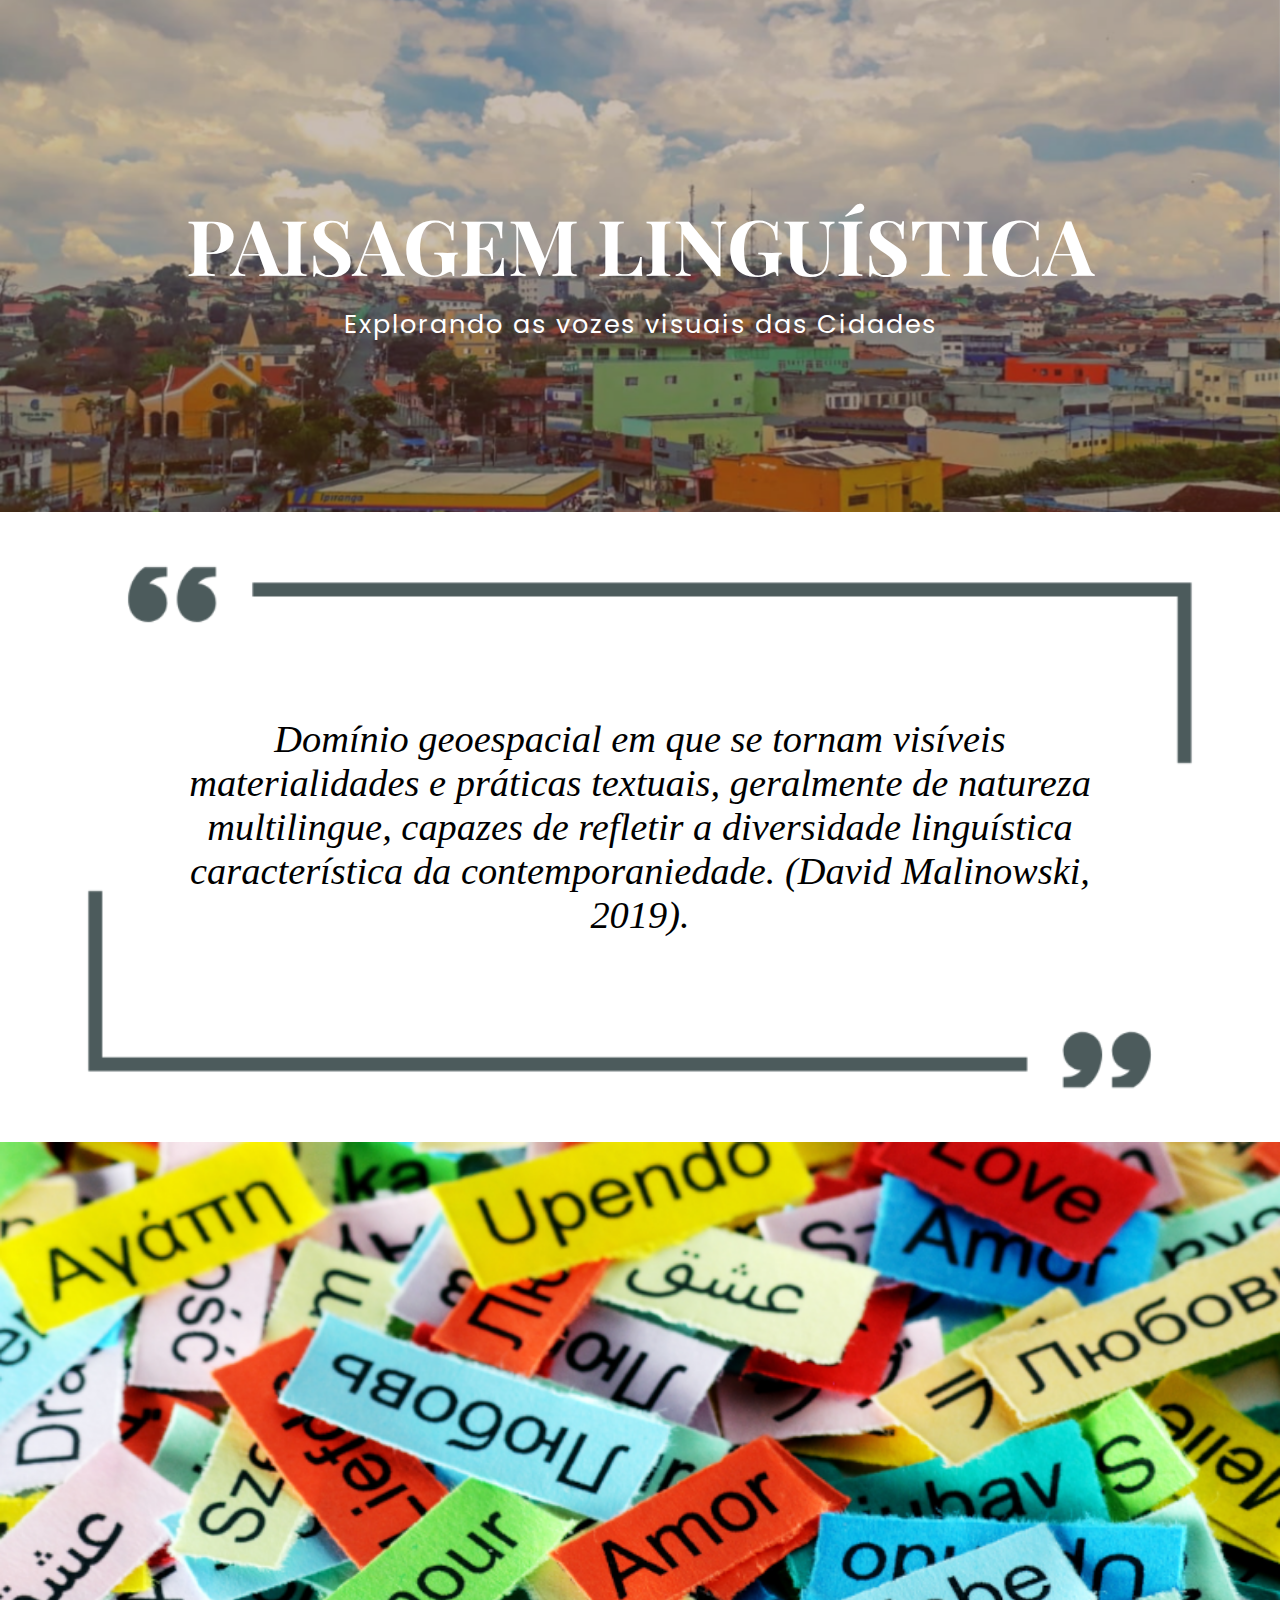
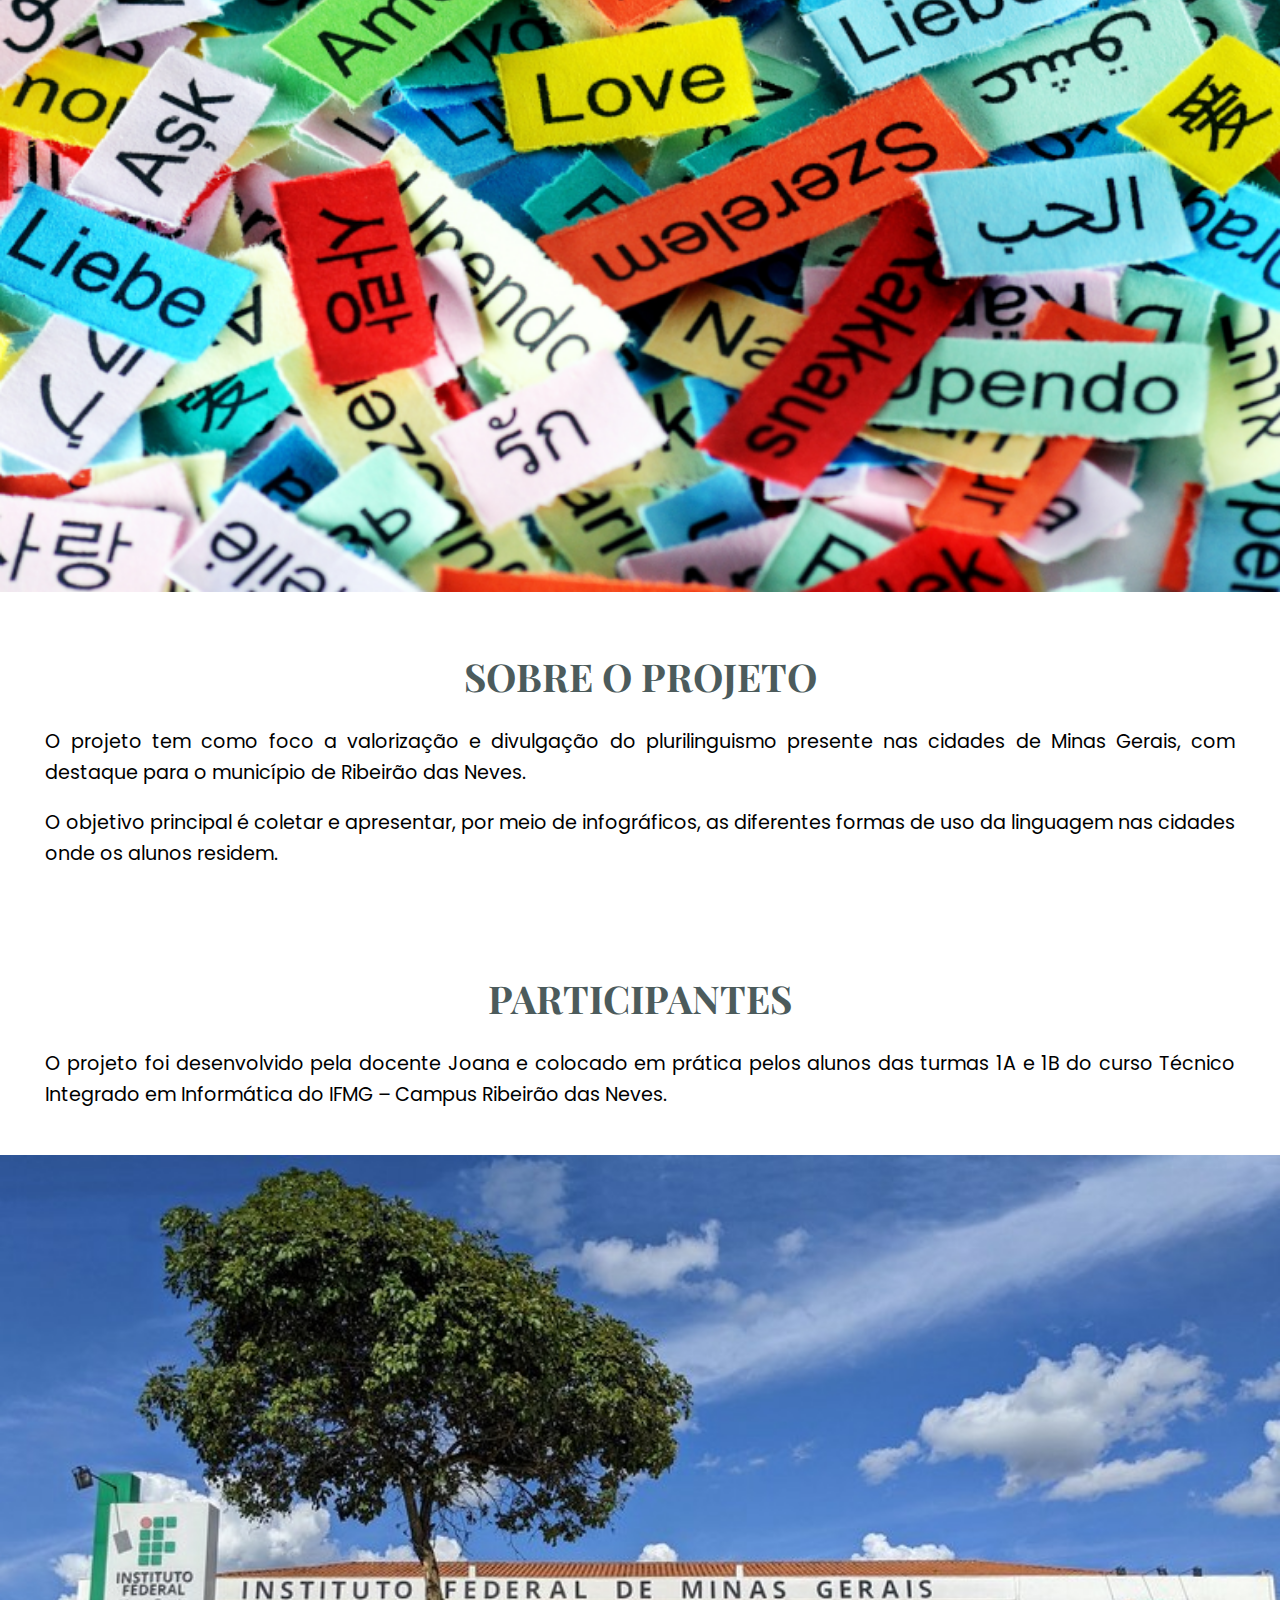
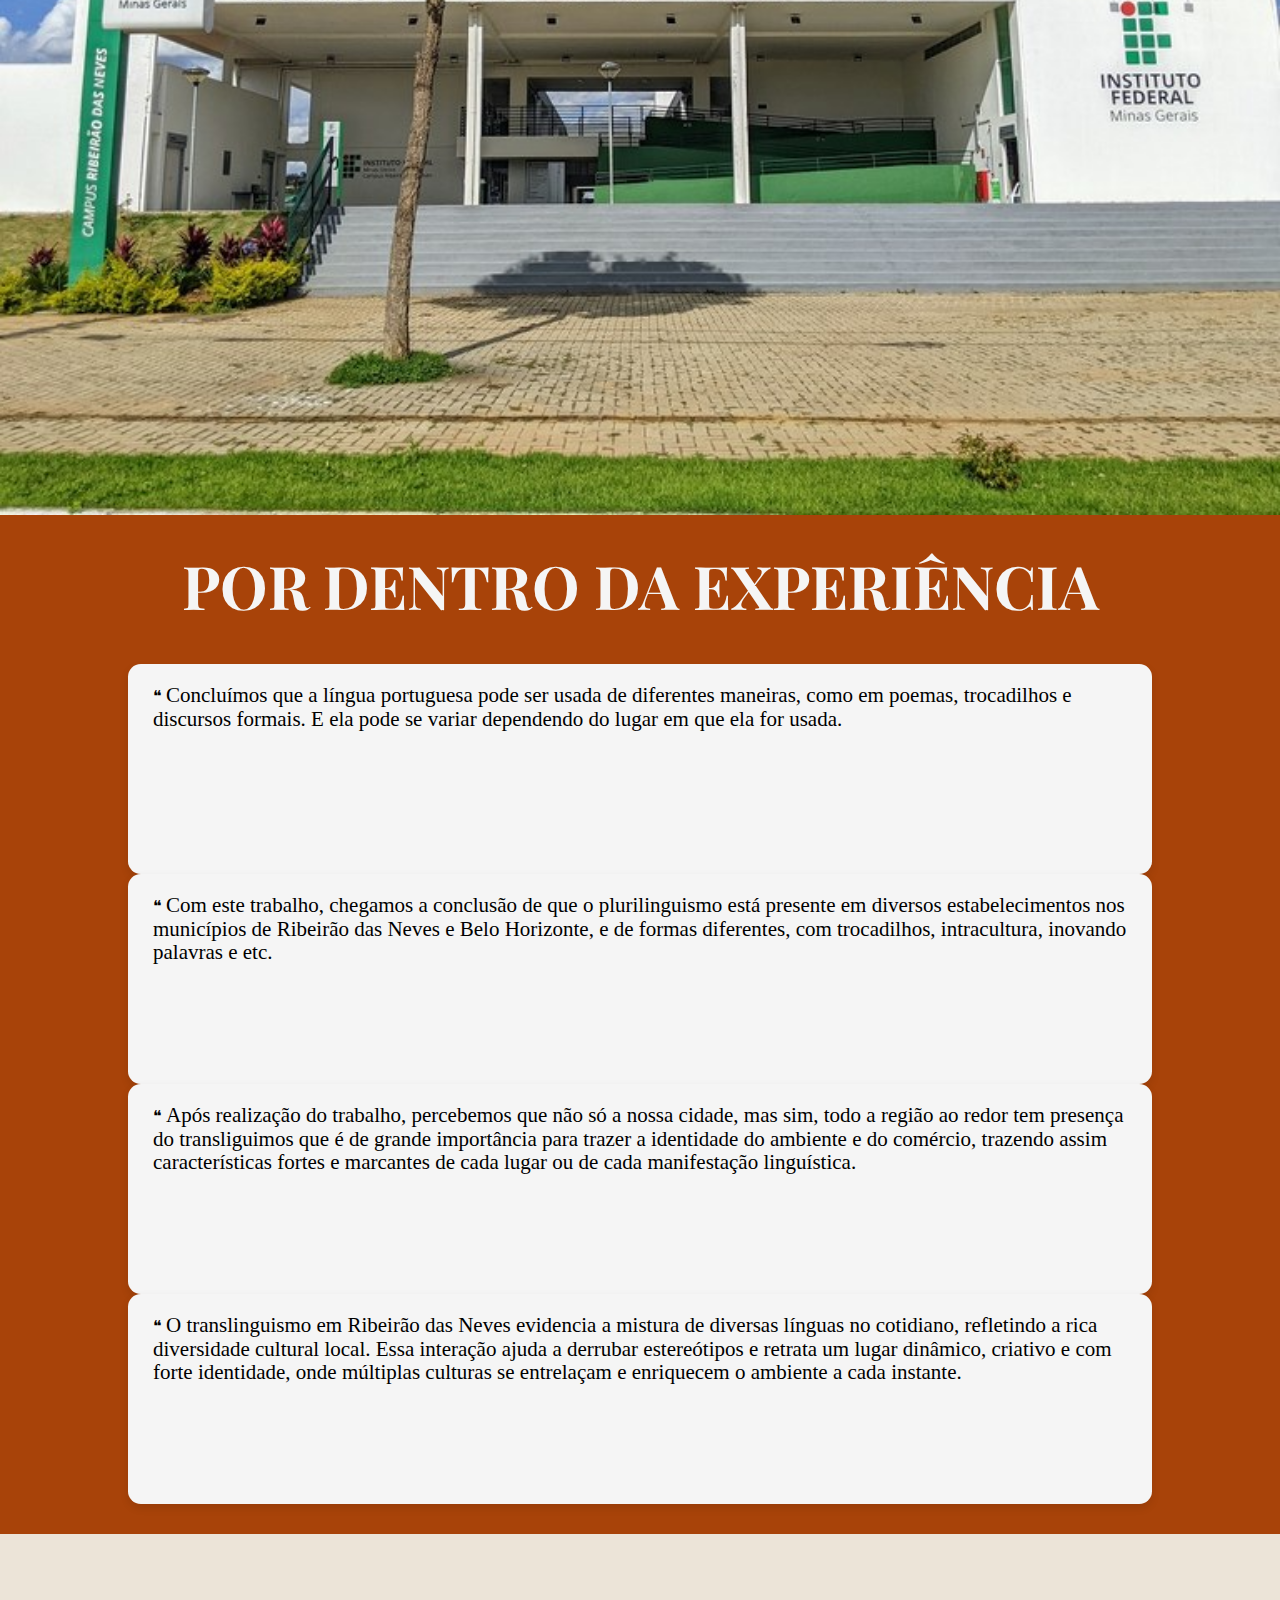
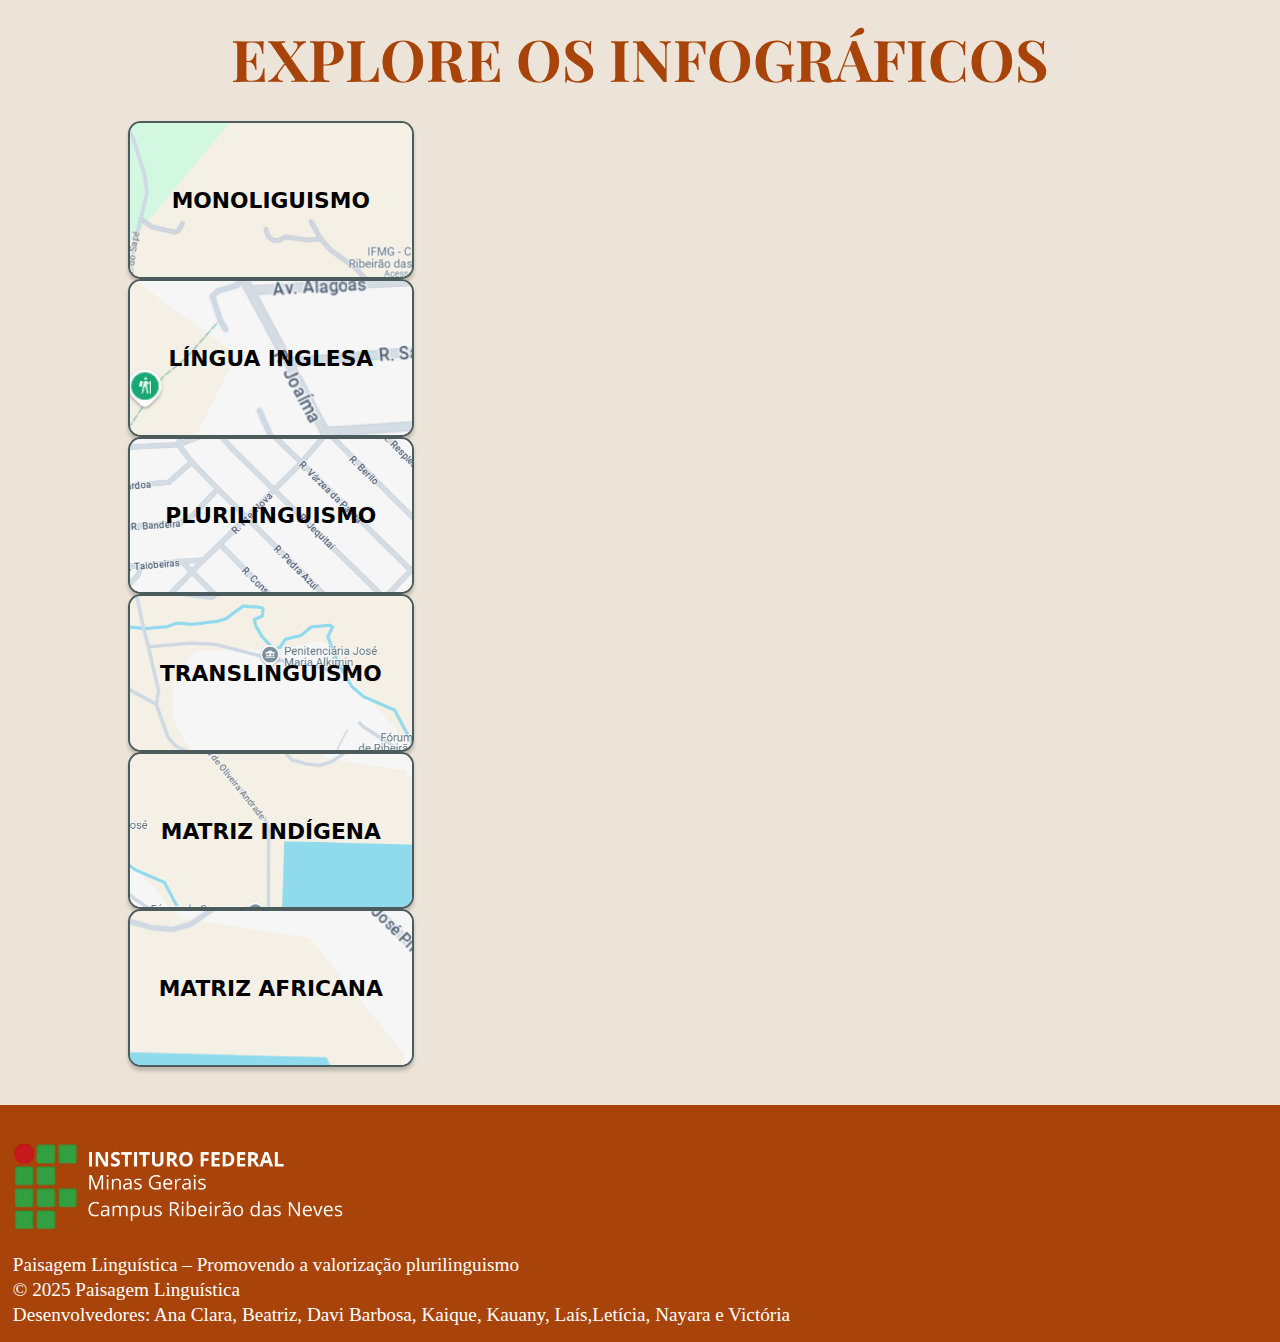
<file: index.html>
<!DOCTYPE html>
<html lang="pt-br">

<head>
    <meta charset="UTF-8">
    <meta name="viewport" content="width=device-width, initial-scale=1.0">
    <title>PLs</title>
    <link rel="shortcut icon" href="img/favPl64.png" type="image/x-icon">
    <link rel="stylesheet" href="https://cdnjs.cloudflare.com/ajax/libs/bootstrap/5.3.8/css/bootstrap.min.css"
        integrity="sha512-2bBQCjcnw658Lho4nlXJcc6WkV/UxpE/sAokbXPxQNGqmNdQrWqtw26Ns9kFF/yG792pKR1Sx8/Y1Lf1XN4GKA=="
        crossorigin="anonymous" referrerpolicy="no-referrer" />
    <link rel="stylesheet" href="estilo.css">
</head>

<body>
    <div class="container-fluid m-0 p-0">
        <!--Título Principal-->
        <div id="fundo_titulo_principal" class="col-12">
            <h1 id="titulo_pagina_principal">PAISAGEM LINGUÍSTICA</h1>
            <p id="subtitulo_pagina_principal">Explorando as vozes visuais das Cidades</p>
        </div>

        <!--Citação Principal-->
        <div id="citacao" class="col-12">
            <p id="texto_citacao">
                Domínio geoespacial em que se tornam visíveis materialidades e práticas textuais, geralmente de natureza
                multilingue, capazes de refletir a diversidade linguística característica da contemporaniedade. (David
                Malinowski, 2019).
            </p>
        </div>


        <!--Início do bloco informacional(sobre o projeto e participantes)-->
        <div class="row align-items-center g-0">
            <div class="col-md-6 img-container">
                <img class="img2pa img-fluid" src="img/pl.png" alt="Placas">

                <!-- Texto sobre a imagem (visível só em telas pequenas) -->
                <div class="overlay-texto">
                    <h2 class="titulo2pa">SOBRE O PROJETO</h2>
                    <p class="texto2pa">
                        O projeto tem como foco a valorização e divulgação do plurilinguismo presente nas
                        cidades de Minas Gerais, com destaque para o município de Ribeirão das Neves.
                    </p>
                    <p class="texto2pa">
                        O objetivo principal é coletar e apresentar, por meio de infográficos, as diferentes
                        formas de uso da linguagem nas cidades onde os alunos residem.
                    </p>
                </div>
            </div>

            <div class="col-md-6 texto-col">
                <div class="texto">
                    <h2 class="titulo2pa">SOBRE O PROJETO</h2>
                    <p class="texto2pa">
                        O projeto tem como foco a valorização e divulgação do plurilinguismo presente nas
                        cidades de Minas Gerais, com destaque para o município de Ribeirão das Neves.
                    </p>
                    <p class="texto2pa">
                        O objetivo principal é coletar e apresentar, por meio de infográficos, as diferentes
                        formas de uso da linguagem nas cidades onde os alunos residem.
                    </p>
                </div>
            </div>


        </div>
    </div>

    <div class="row align-items-center g-0">
        <div class="col-md-6 texto-col">
            <div class="texto">
                <h2 class="titulo2pa">PARTICIPANTES</h2>
                <p class="texto2pa">O projeto foi desenvolvido pela docente Joana e colocado em prática pelos alunos
                    das
                    turmas 1A e 1B do curso Técnico Integrado em Informática do IFMG – Campus Ribeirão das Neves.
                </p>
            </div>
        </div>

        <div class="col-md-6 col-12 img-container">
            <div class="overlay-texto">
                <div class="texto">
                    <h2 class="titulo2pa">PARTICIPANTES</h2>
                    <p class="texto2pa">O projeto foi desenvolvido pela docente Joana e colocado em prática pelos
                        alunos
                        das
                        turmas 1A e 1B do curso Técnico Integrado em Informática do IFMG – Campus Ribeirão das
                        Neves.
                    </p>
                </div>
            </div>
            <img class="img2pa img-fluid" src="img/fachada.2parte.jpeg">
        </div>



    </div>

    <!--Relatos-->
    <div class="fundorelatos align-items-center ">
        <div class="Info2pa">
            <h2 class="titulorelatos">POR DENTRO DA EXPERIÊNCIA</h2>
        </div>
        <div class="row row2 text-center  gx-4 gy-3 linha d-flex justify-content-center align-items-center">
            <div class="col-12 col-md-6">
                <div class="comentarios">Concluímos que a língua portuguesa pode ser usada de diferentes maneiras,
                    como
                    em
                    poemas, trocadilhos e discursos formais. E ela pode se variar dependendo do lugar em que ela for
                    usada.
                </div>
            </div>
            <div class="col-12 col-md-6">
                <div class="comentarios">Com este trabalho, chegamos a conclusão de que o plurilinguismo está
                    presente
                    em
                    diversos estabelecimentos nos municípios de Ribeirão das Neves e Belo Horizonte, e de formas
                    diferentes,
                    com trocadilhos, intracultura, inovando palavras e etc.
                </div>
            </div>

            <div class="col-12 col-md-6">
                <div class="comentarios">Após realização do trabalho, percebemos que não só a nossa cidade, mas sim,
                    todo a
                    região ao redor tem presença do transliguimos que é de grande importância para trazer a
                    identidade
                    do
                    ambiente e do comércio, trazendo assim características fortes e marcantes de cada lugar ou de
                    cada
                    manifestação linguística.
                </div>
            </div>
            <div class="col-12 col-md-6">
                <div class="comentarios">O translinguismo em Ribeirão das Neves evidencia a mistura de diversas
                    línguas
                    no
                    cotidiano, refletindo a rica diversidade cultural local. Essa interação ajuda a derrubar
                    estereótipos e
                    retrata um lugar dinâmico, criativo e com forte identidade, onde múltiplas culturas se
                    entrelaçam e
                    enriquecem o ambiente a cada instante.
                </div>
            </div>
        </div>
    </div>

    <!--Acesso aos Inforgráficos-->
    <div class="fundoexplore">
        <h2 class="tituloexplore">EXPLORE OS INFOGRÁFICOS</h2>
        <div class="row row3 text-center  m-0 p-0 gy-2 gx-0 linha d-flex justify-content-center">
            <div class="col-md-4 col-6">
                <div class="caixa">
                    <a href="monolinguismo.html"><img src="img/botao1.png" class="img-fluid">
                        <p class="assunto">Monoliguismo</p>
                    </a>
                </div>
            </div>
            <div class="col-md-4 col-6">
                <div class="caixa">
                    <a href="linguainglesa.html"><img src="img/botao2.png" class="img-fluid">
                        <p class="assunto">Língua Inglesa</p>
                    </a>

                </div>
            </div>
            <div class="col-md-4 col-6">
                <div class="caixa">
                    <a href="plurilinguismo.html"><img src="img/botao3.png" class="img-fluid">
                        <p class="assunto">Plurilinguismo</p>
                    </a>
                </div>
            </div>
            <div class="col-md-4 col-6 ">
                <div class="caixa">
                    <a href="translinguismo.html"><img src="img/botao4.png" class="img-fluid">
                        <p class="assunto">Translinguismo</p>
                    </a>
                </div>
            </div>
            <div class="col-md-4 col-6 ">
                <div class="caixa">
                    <a href="matrizindigena.html"><img src="img/botao5.png" class="img-fluid">
                        <p class="assunto">Matriz Indígena</p>
                    </a>
                </div>
            </div>
            <div class="col-md-4 col-6  ">
                <div class="caixa">
                    <a href="matrizafricana.html"><img src="img/botao6.png" class="img-fluid">
                        <p class="assunto">Matriz Africana</p>
                    </a>
                </div>
            </div>
        </div>
    </div>

    <!--Rodapé-->
    <div class="fundorodape">
        <img class="logoifmg  img-fluid" src="img/logoif.png" alt="Logo do IFMG" width="300">
        <div class="inf-gerais">
            <p class="titulo-rodape">Paisagem Linguística – Promovendo a valorização plurilinguismo</p>
            <p class="texto-rodape">© 2025 Paisagem Linguística</p>
            <p class="texto-rodape">Desenvolvedores: Ana Clara, Beatriz, Davi Barbosa, Kaique, Kauany,
                Laís,Letícia,
                Nayara e Victória</p>
        </div>
    </div>
    </div>

</body>

</html>
</file>
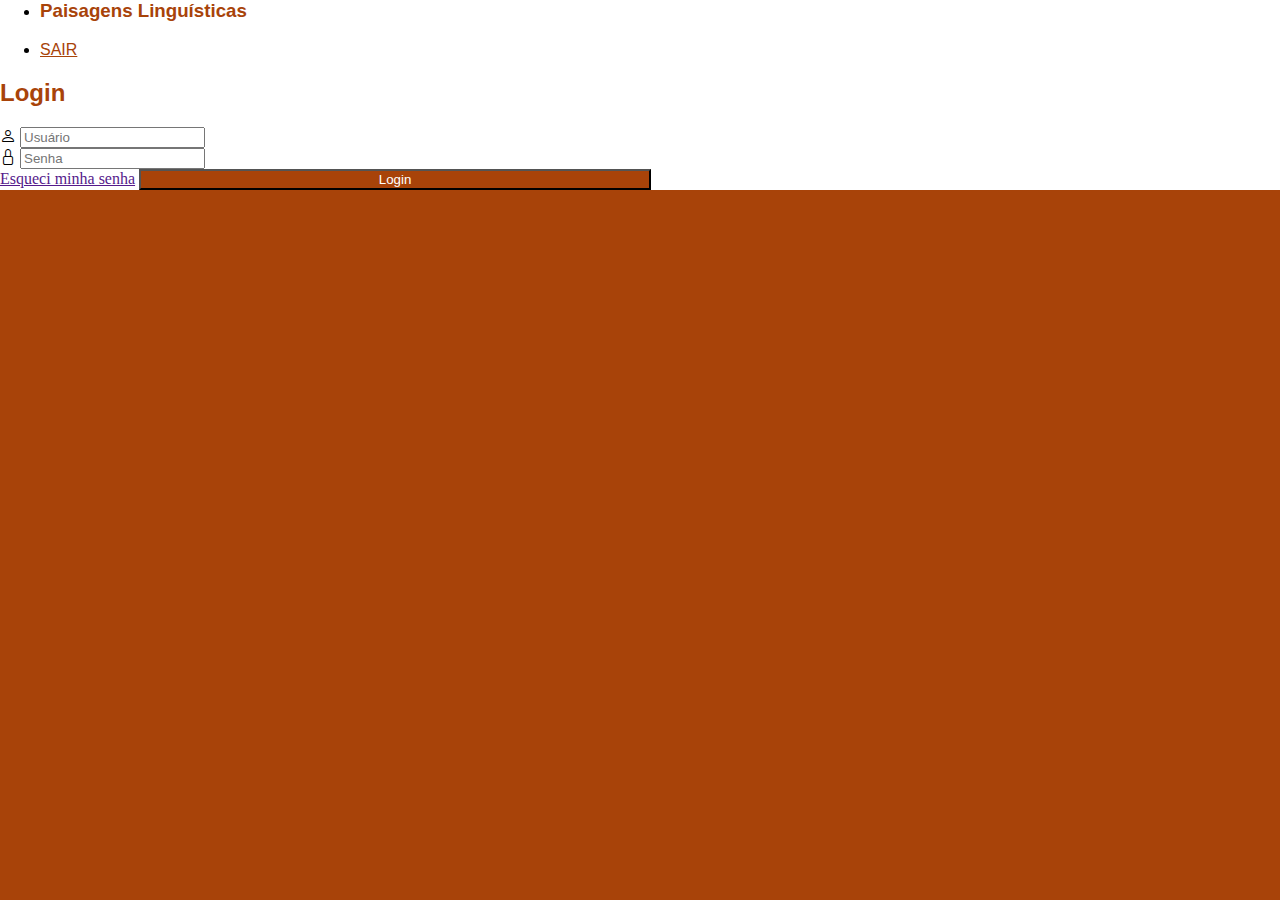
<file: login.html>
<html>

<head>
    <title>Login</title>
    <link rel="stylesheet" href="https://cdnjs.cloudflare.com/ajax/libs/twitter-bootstrap/5.3.8/css/bootstrap.min.css"
        integrity="sha512-2bBQCjcnw658Lho4nlXJcc6WkV/UxpE/sAokbXPxQNGqmNdQrWqtw26Ns9kFF/yG792pKR1Sx8/Y1Lf1XN4GKA=="
        crossorigin="anonymous" referrerpolicy="no-referrer" />
    <link rel="stylesheet" href="estilo.css">
    <link rel="stylesheet" href="https://cdn.jsdelivr.net/npm/bootstrap-icons@1.11.3/font/bootstrap-icons.css">
</head>

<body class="fundo-login">
    <div class="container-fluid h-100 m-0 p-0 d-flex justify-content-center align-items-center">
        <div class="row d-flex justify-content-center align-items-center bloco-branco-login shadow rounded-4">
            <div class="col-12 col-12-md">
                <nav class="navbar navbar-expand-lg mb-5">
                    <div class="container-fluid">
                        <ul class="navbar-nav">
                            <li class="nav-item">
                                <h3 class="textos-login mx-4">Paisagens Linguísticas</h3>
                            </li>
                            <li class="nav-item">
                                <a class="nav-link textos-login" href="index.html">SAIR</a>
                            </li>
                        </ul>
                    </div>
                </nav>
            </div>

            <h2 class="textos-login mb-2"><b>Login</b></h2>

            <div class="row d-flex justify-content-center">
                <div class="col">
                    <div class="input-group mb-3">
                        <i class="bi bi-person d-flex align-items-center mx-3"></i>
                        <input type="text" class="form-control" placeholder="Usuário">
                    </div>

                    <div class="input-group mb-3">
                        <i class="bi bi-lock d-flex align-items-center mx-3"></i>
                        <input type="password" class="form-control" placeholder="Senha">
                    </div>
                    <a class="nav-link mx-5 mb-5" href="">Esqueci minha senha</a>
                    <button class="btn mb-3 rounded-3" id="botao-login" type="button">Login</button>
                </div>
            </div>

        </div>
    </div>
</body>

</html>
</file>
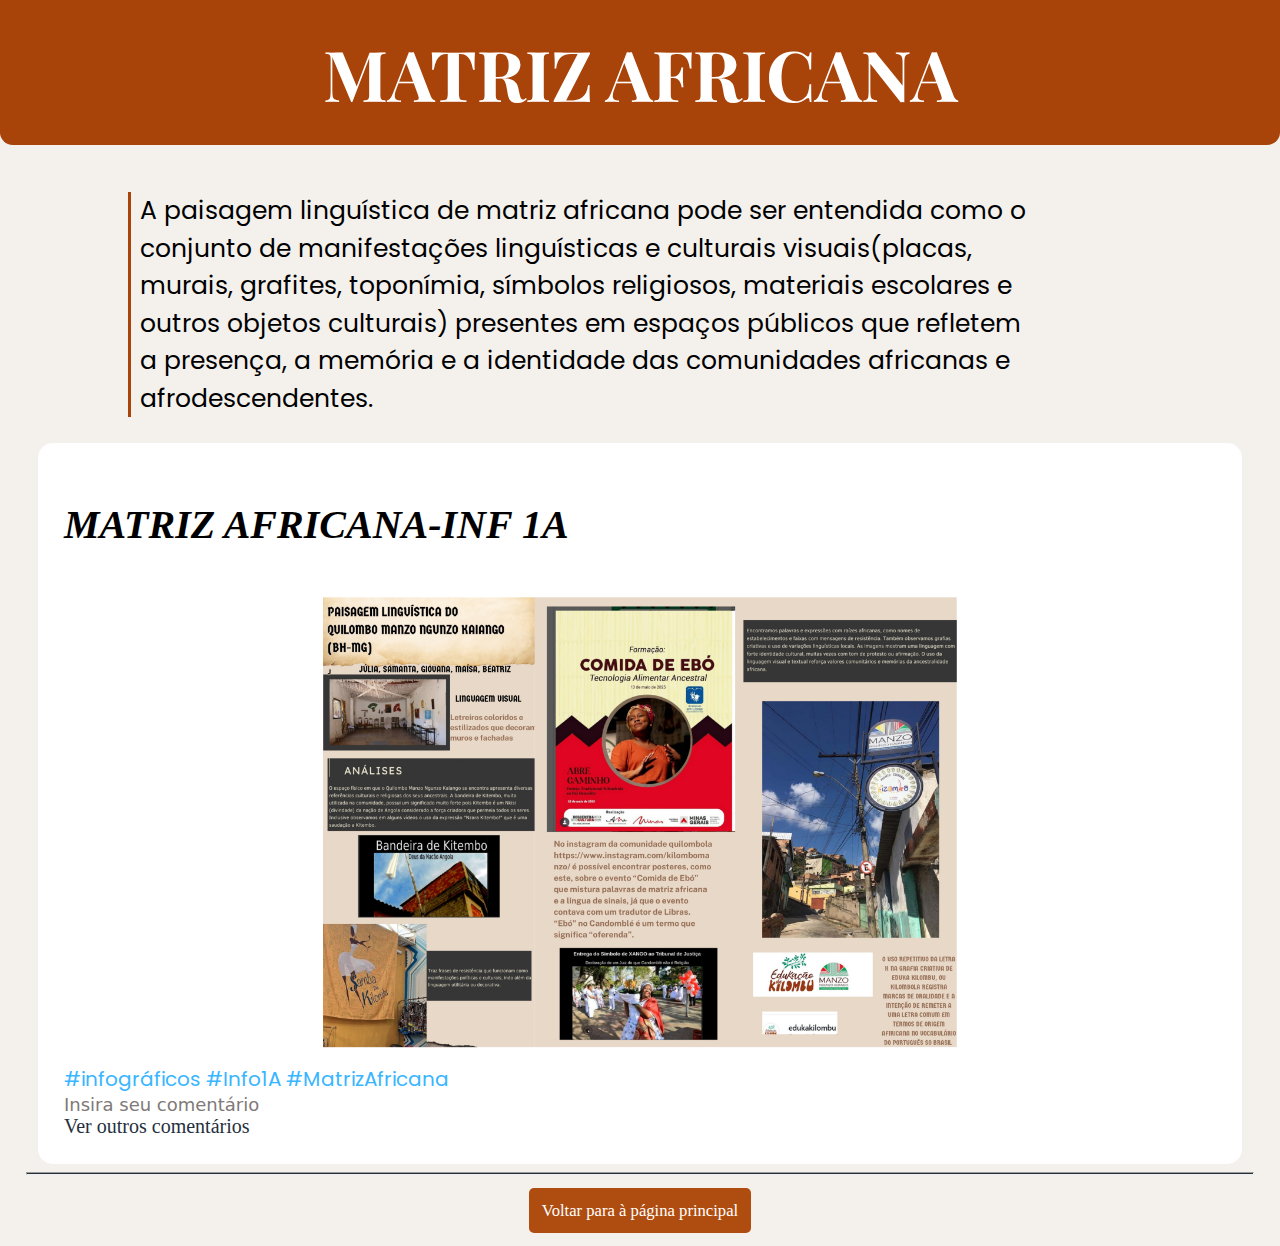
<file: matrizafricana.html>
<html>

<head>
    <meta charset="UTF-8">
    <meta name="viewport" content="width=device-width, initial-scale=1.0">
    <title>Matriz Africana</title>
    <link rel="shortcut icon" href="img/favPl64.png" type="image/x-icon">
    <link rel="stylesheet" href="https://cdnjs.cloudflare.com/ajax/libs/bootstrap/5.3.8/css/bootstrap.min.css"
        integrity="sha512-2bBQCjcnw658Lho4nlXJcc6WkV/UxpE/sAokbXPxQNGqmNdQrWqtw26Ns9kFF/yG792pKR1Sx8/Y1Lf1XN4GKA=="
        crossorigin="anonymous" referrerpolicy="no-referrer" />
    <link rel="stylesheet" href="estiloinfografico.css">
</head>

<body>
    <h1 class="tema">MATRIZ AFRICANA</h1>
    <div class="descricao">
        <p>A paisagem linguística de matriz africana pode ser entendida como o conjunto de manifestações linguísticas e
            culturais visuais(placas, murais, grafites, toponímia, símbolos religiosos, materiais escolares e outros
            objetos culturais) presentes em espaços públicos que refletem a presença, a memória e a identidade das
            comunidades africanas e afrodescendentes.</p>
    </div>

    <div class="container">
        <h2 class="titulo"><i>MATRIZ AFRICANA-INF 1A</i></h2>
        <a href="#img1" class="img-zoom"><img src="img/matrizafricana.png" class="img-fluid"></a>
        <p class="hastag">#infográficos #Info1A #MatrizAfricana</p>
        <a href="login.html" class="botao-insiracomentario">Insira seu comentário</a>
        <details>
            <summary class="botao-vercomentario">Ver outros comentários</summary>
            <div class="fundocomentarios">
                <div class="titulocoment">
                    <a href="" class="botaoprincipal">SAIR</a>
                    <h2 class="tituloexplore">Comentários</h2>
                    <hr>
                </div>
                <div class="comments">
                    <div class="comment-card">
                        <div class="comment-user">Usuário 1</div>
                        <div class="comment-text">Comentário do usuário 1 aqui.</div>
                    </div>

                    <div class="comment-card">
                        <div class="comment-user">Usuário 2</div>
                        <div class="comment-text">Comentário do usuário 2 aqui.</div>
                    </div>

                    <div class="comment-card">
                        <div class="comment-user">Usuário 3</div>
                        <div class="comment-text">Comentário do usuário 3 aqui.</div>
                    </div>
                </div>
                <div class="add-comment">
                    <div class="input-group">
                        <input type="text" class="form-control" placeholder=" Adicione um comentário">
                        <button class="btn" type="button">
                            <i class="bi bi-send"></i>
                        </button>
                    </div>
                </div>
            </div>
        </details>
    </div>
    <hr>
    <a href="index.html" class="botaoprincipal">Voltar para à página principal</a>

    <!-- Lightbox anchor -->
    <a href="#" class="lightbox" id="img1">
        <img src="img/matrizafricana.png" alt="Matriz Africana">
    </a>

    <script>
        document.addEventListener('keydown', function (e) {
            if (e.key === 'Escape' || e.key === 'Esc') {
                if (location.hash) location.hash = '';
            }
        });
    </script>
</body>

</html>
</file>
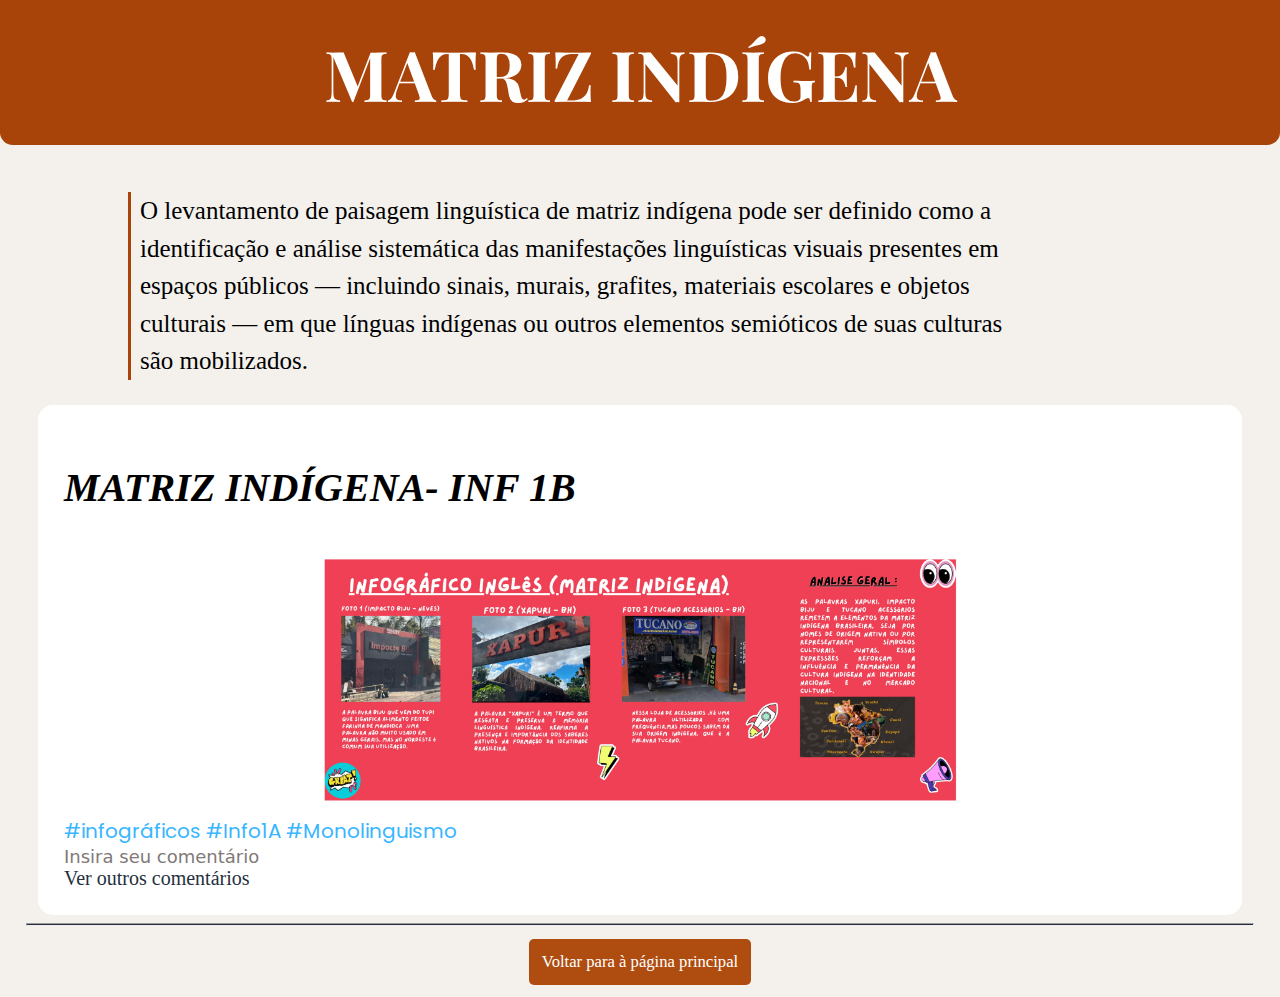
<file: matrizindigena.html>
<html>

<head>
    <meta charset="UTF-8">
    <meta name="viewport" content="width=device-width, initial-scale=1.0">
    <title>Matriz Indígena</title>
    <link rel="shortcut icon" href="img/favPl64.png" type="image/x-icon">
    <link rel="stylesheet" href="https://cdnjs.cloudflare.com/ajax/libs/bootstrap/5.3.8/css/bootstrap.min.css"
        integrity="sha512-2bBQCjcnw658Lho4nlXJcc6WkV/UxpE/sAokbXPxQNGqmNdQrWqtw26Ns9kFF/yG792pKR1Sx8/Y1Lf1XN4GKA=="
        crossorigin="anonymous" referrerpolicy="no-referrer" />
    <link rel="stylesheet" href="estiloinfografico.css">
</head>

<body>
    <h1 class="tema">Matriz Indígena</h1>
    <div class="descricao">
        <p></p>O levantamento de paisagem linguística de matriz indígena pode ser definido como a identificação e
        análise sistemática das manifestações linguísticas visuais presentes em espaços públicos — incluindo sinais,
        murais, grafites, materiais escolares e objetos culturais — em que línguas indígenas ou outros elementos
        semióticos de suas culturas são mobilizados.
        </p>
    </div>

    <div class="container">
        <h2 class="titulo"><i>Matriz indígena- INF 1B</i></h2>
        <a href="#img1" class="img-zoom"><img src="img/matrizindigena.png" class="img-fluid"></a>
        <p class="hastag">#infográficos #Info1A #Monolinguismo</p>
        <a href="login.html" class="botao-insiracomentario">Insira seu comentário</a>
        <details>
            <summary class="botao-vercomentario">Ver outros comentários</summary>
            <div class="fundocomentarios">
                <div class="titulocoment">
                    <a href="" class="botaoprincipal">SAIR</a>
                    <h2 class="tituloexplore">Comentários</h2>
                    <hr>
                </div>
                <div class="comments">
                    <div class="comment-card">
                        <div class="comment-user">Usuário 1</div>
                        <div class="comment-text">Comentário do usuário 1 aqui.</div>
                    </div>

                    <div class="comment-card">
                        <div class="comment-user">Usuário 2</div>
                        <div class="comment-text">Comentário do usuário 2 aqui.</div>
                    </div>

                    <div class="comment-card">
                        <div class="comment-user">Usuário 3</div>
                        <div class="comment-text">Comentário do usuário 3 aqui.</div>
                    </div>
                </div>
                <div class="add-comment">
                    <div class="input-group">
                        <input type="text" class="form-control" placeholder=" Adicione um comentário">
                        <button class="btn" type="button">
                            <i class="bi bi-send"></i>
                        </button>
                    </div>
                </div>
            </div>
        </details>
    </div>
    <hr>
    <a href="index.html" class="botaoprincipal">Voltar para à página principal</a>

    <!-- Lightbox anchor -->
    <a href="#" class="lightbox" id="img1">
        <img src="img/matrizindigena.png" alt="Matriz Indígena">
    </a>

    <script>
        document.addEventListener('keydown', function (e) {
            if (e.key === 'Escape' || e.key === 'Esc') {
                if (location.hash) location.hash = '';
            }
        });
    </script>
</body>

</html>
</file>
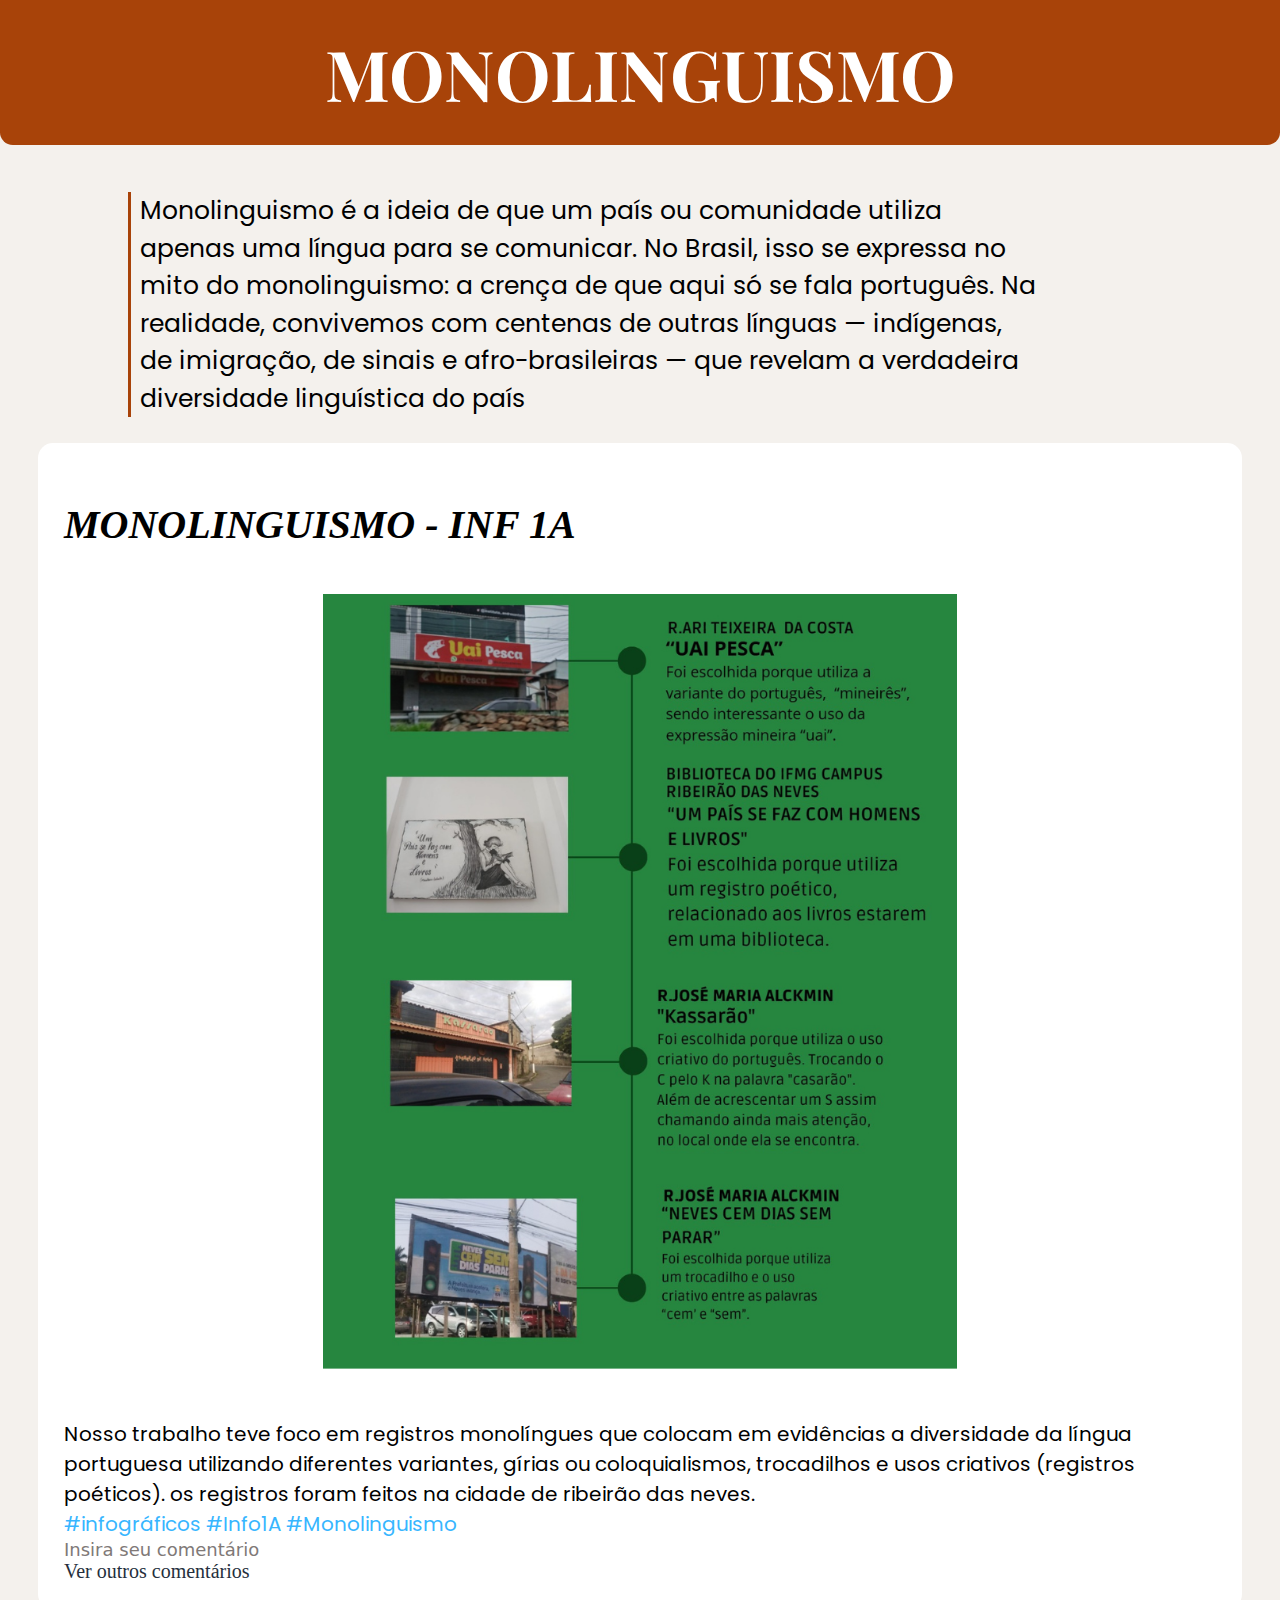
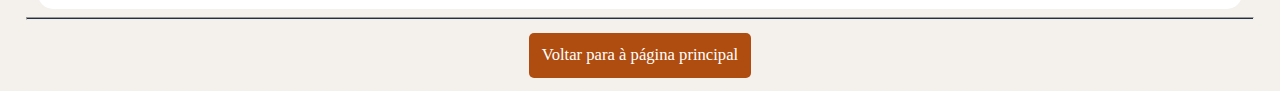
<file: monolinguismo.html>
<html>

<head>
    <meta charset="UTF-8">
    <meta name="viewport" content="width=device-width, initial-scale=1.0">
    <title>Monolinguismo</title>
    <link rel="shortcut icon" href="img/favPl64.png" type="image/x-icon">
    <link rel="stylesheet" href="https://cdnjs.cloudflare.com/ajax/libs/bootstrap/5.3.8/css/bootstrap.min.css"
        integrity="sha512-2bBQCjcnw658Lho4nlXJcc6WkV/UxpE/sAokbXPxQNGqmNdQrWqtw26Ns9kFF/yG792pKR1Sx8/Y1Lf1XN4GKA=="
        crossorigin="anonymous" referrerpolicy="no-referrer" />
    <link rel="stylesheet" href="estiloinfografico.css">
</head>

<body>
    <h1 class="tema">MONOLINGUISMO</h1>
    <div class="descricao">
        <p>Monolinguismo é a ideia de que um país ou comunidade utiliza apenas uma língua para se comunicar. No Brasil,
            isso se expressa no mito do monolinguismo: a crença de que aqui só se fala português. Na realidade,
            convivemos com centenas de outras línguas — indígenas, de imigração, de sinais e afro-brasileiras — que
            revelam a verdadeira diversidade linguística do país</p>
    </div>
    <div class="container">
        <h2 class="titulo"><i>MONOLINGUISMO - INF 1A</i></h2>
        <a href="#img1" class="img-zoom"><img src="img/monolinguismo_INF1A.pdf (800 x 1000 px).png"
                class="img-fluid"></a>
        <p>Nosso trabalho teve foco em registros monolíngues que colocam em evidências a diversidade da língua
            portuguesa utilizando diferentes variantes, gírias ou coloquialismos, trocadilhos e usos criativos
            (registros poéticos). os registros foram feitos na cidade de ribeirão das neves.</p>
        <p class="hastag">#infográficos #Info1A #Monolinguismo</p>
        <a href="login.html" class="botao-insiracomentario">Insira seu comentário</a>
        <details>
            <summary class="botao-vercomentario">Ver outros comentários</summary>
            <div class="fundocomentarios">
                <div class="titulocoment">
                    <a href="">SAIR</a>
                    <h2>Comentários</h2>
                    <hr>
                </div>
                <div class="comments">
                    <div class="comment-card">
                        <div class="comment-user">Usuário 1</div>
                        <div class="comment-text">Comentário do usuário 1 aqui.</div>
                    </div>

                    <div class="comment-card">
                        <div class="comment-user">Usuário 2</div>
                        <div class="comment-text">Comentário do usuário 2 aqui.</div>
                    </div>

                    <div class="comment-card">
                        <div class="comment-user">Usuário 3</div>
                        <div class="comment-text">Comentário do usuário 3 aqui.</div>
                    </div>
                </div>
                <div class="add-comment">
                    <div class="input-group">
                        <input type="text" class="form-control" placeholder=" Adicione um comentário">
                        <button class="btn" type="button">
                            <i class="bi bi-send"></i>
                        </button>
                    </div>
                </div>
            </div>
        </details>
    </div>
    <hr>
    <a href="index.html" class="botaoprincipal">Voltar para à página principal</a>

    <!-- Lightbox anchor -->
    <a href="#" class="lightbox" id="img1">
        <img src="img/monolinguismo_INF1A.pdf (800 x 1000 px).png" alt="Monolinguismo">
    </a>

    <script>
        document.addEventListener('keydown', function (e) {
            if (e.key === 'Escape' || e.key === 'Esc') {
                if (location.hash) location.hash = '';
            }
        });
    </script>
</body>

</html>
</file>
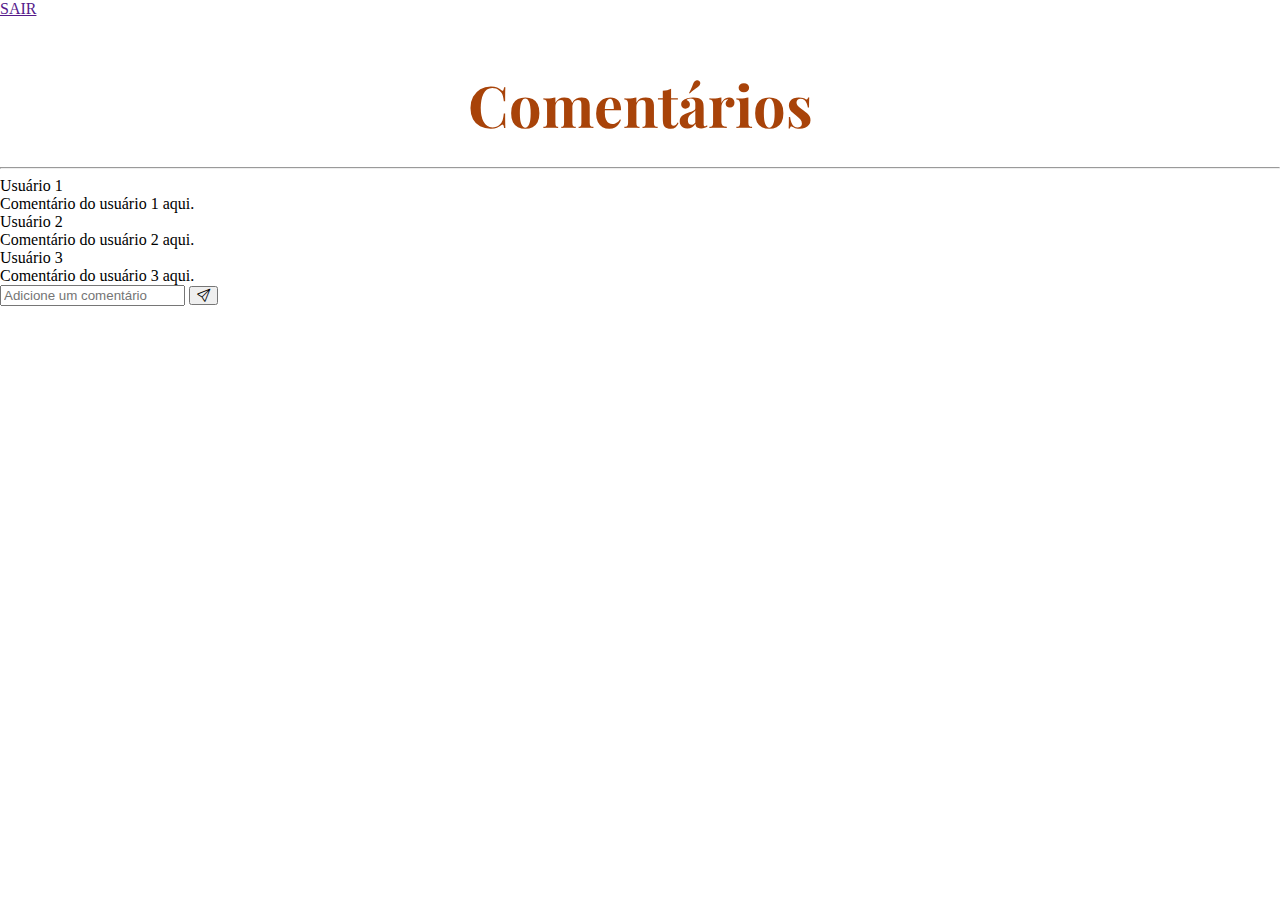
<file: paginacomentarios.html>
<html>
<head>
    <title>Comentários</title>
        <link rel="stylesheet" href="estilo.css">
        <link rel="stylesheet" href="https://cdnjs.cloudflare.com/ajax/libs/bootstrap/5.3.8/css/bootstrap.min.css" integrity="sha512-2bBQCjcnw658Lho4nlXJcc6WkV/UxpE/sAokbXPxQNGqmNdQrWqtw26Ns9kFF/yG792pKR1Sx8/Y1Lf1XN4GKA==" crossorigin="anonymous" referrerpolicy="no-referrer" />
        <link rel="stylesheet" href="https://cdn.jsdelivr.net/npm/bootstrap-icons@1.11.3/font/bootstrap-icons.css">
      </head>
<body>
     <div class="fundocomentarios">
        <div class="titulocoment">
            <a href="">SAIR</a>
            <h2 class="tituloexplore">Comentários</h2>
            <hr></hr>
        </div>
        <div class="container mt-3">
        </div>
    <div class="comments">
    <div class="comment-card">
      <div class="comment-user">Usuário 1</div>
      <div class="comment-text">Comentário do usuário 1 aqui.</div>
    </div>

    <div class="comment-card">
      <div class="comment-user" >Usuário 2</div>
      <div class="comment-text">Comentário do usuário 2 aqui.</div>
    </div>

    <div class="comment-card">
      <div class="comment-user" >Usuário 3</div>
      <div class="comment-text">Comentário do usuário 3 aqui.</div>
    </div>
  </div>

  
  <div class="add-comment">
    <div class="input-group">
      <input type="text" class="form-control" placeholder="Adicione um comentário">
      <button class="btn" type="button">
        <i class="bi bi-send"></i>
      </button>
    </div>
  </div>
</div>
</body>
</html>
</file>
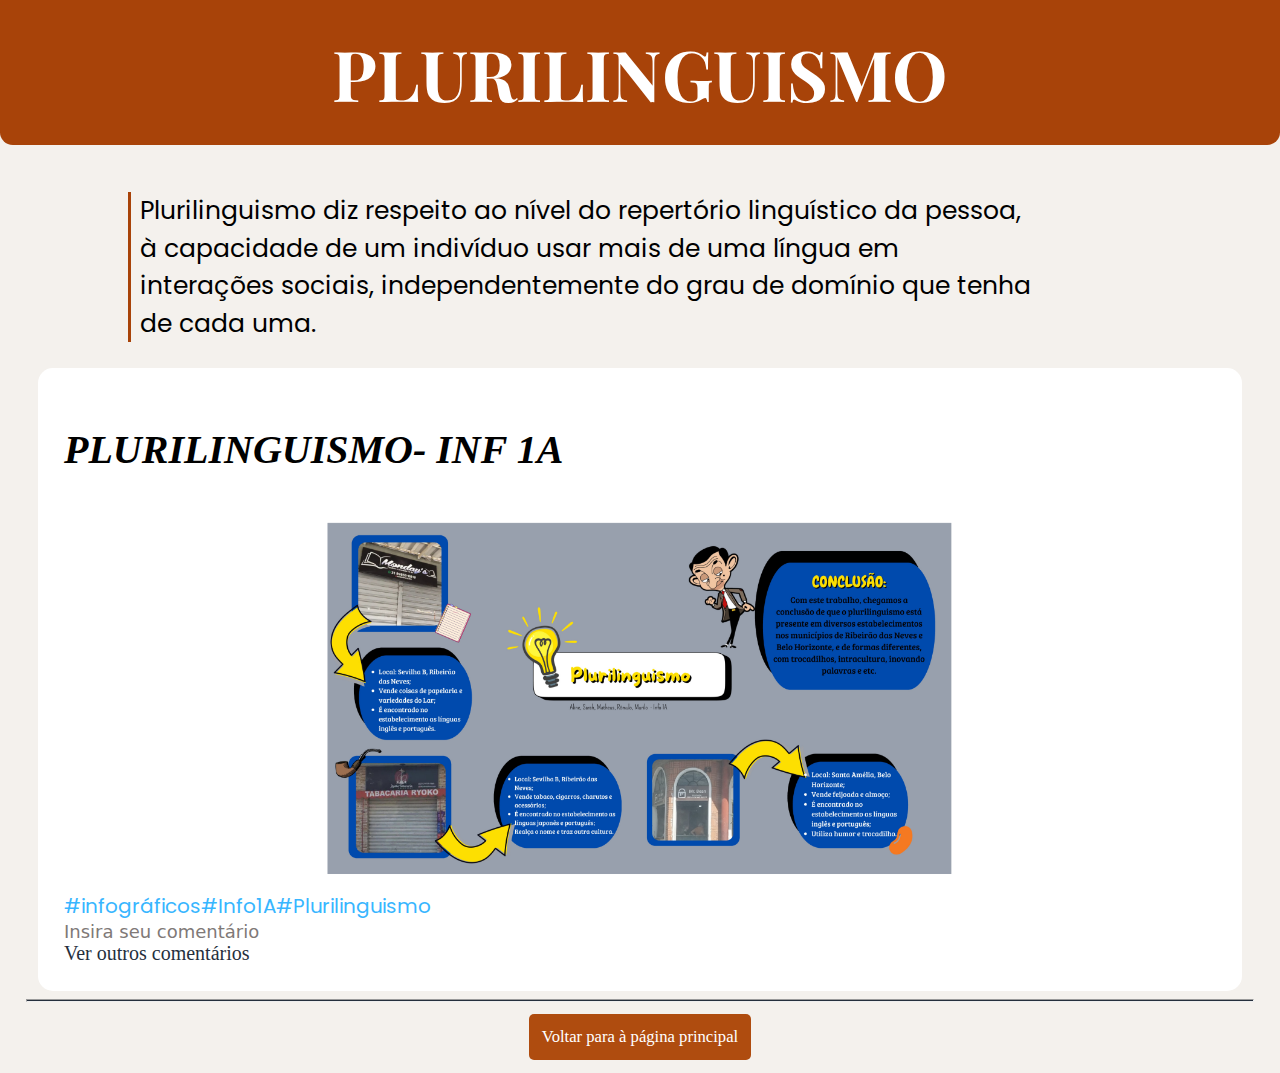
<file: plurilinguismo.html>
<html>

<head>
    <meta charset="UTF-8">
    <meta name="viewport" content="width=device-width, initial-scale=1.0">
    <title>Plurilinguismo</title>
    <link rel="shortcut icon" href="img/favPl64.png" type="image/x-icon">
    <link rel="stylesheet" href="https://cdnjs.cloudflare.com/ajax/libs/bootstrap/5.3.8/css/bootstrap.min.css"
        integrity="sha512-2bBQCjcnw658Lho4nlXJcc6WkV/UxpE/sAokbXPxQNGqmNdQrWqtw26Ns9kFF/yG792pKR1Sx8/Y1Lf1XN4GKA=="
        crossorigin="anonymous" referrerpolicy="no-referrer" />
    <link rel="stylesheet" href="estiloinfografico.css">
</head>

<body>
    <h1 class="tema">Plurilinguismo</h1>
    <div class="descricao">
        <p>Plurilinguismo diz respeito ao nível do repertório linguístico da pessoa, à capacidade de um indivíduo usar
            mais de uma língua em interações sociais, independentemente do grau de domínio que tenha de cada uma.
        </p>
    </div>

    <div class="container">
        <h2 class="titulo"><i>PLURILINGUISMO- INF 1A</i></h2>
        <a href="#img1"><img src="img/plurilinguismo.png" class="img-fluid"></a>
        <p class="hastag">#infográficos#Info1A#Plurilinguismo</p>
        <a href="login.html" class="botao-insiracomentario">Insira seu comentário</a>
        <details>
            <summary class="botao-vercomentario">Ver outros comentários</summary>
            <div class="fundocomentarios">
                <div class="titulocoment">
                    <a href="" class="botaoprincipal">SAIR</a>
                    <h2 class="tituloexplore">Comentários</h2>
                    <hr>
                </div>
                <div class="comments">
                    <div class="comment-card">
                        <div class="comment-user">Usuário 1</div>
                        <div class="comment-text">Comentário do usuário 1 aqui.</div>
                    </div>

                    <div class="comment-card">
                        <div class="comment-user">Usuário 2</div>
                        <div class="comment-text">Comentário do usuário 2 aqui.</div>
                    </div>

                    <div class="comment-card">
                        <div class="comment-user">Usuário 3</div>
                        <div class="comment-text">Comentário do usuário 3 aqui.</div>
                    </div>
                </div>
                <div class="add-comment">
                    <div class="input-group">
                        <input type="text" class="form-control" placeholder=" Adicione um comentário">
                        <button class="btn" type="button">
                            <i class="bi bi-send"></i>
                        </button>
                    </div>
                </div>
            </div>
        </details>
    </div>
    <hr>
    <a href="index.html" class="botaoprincipal">Voltar para à página principal</a>

    <!-- Lightbox anchor -->
    <a href="#" class="lightbox" id="img1">
        <img src="img/plurilinguismo.png" alt="Plurilinguismo">
    </a>

    <script>
        document.addEventListener('keydown', function (e) {
            if (e.key === 'Escape' || e.key === 'Esc') {
                if (location.hash) location.hash = '';
            }
        });
    </script>
</body>

</html>
</file>
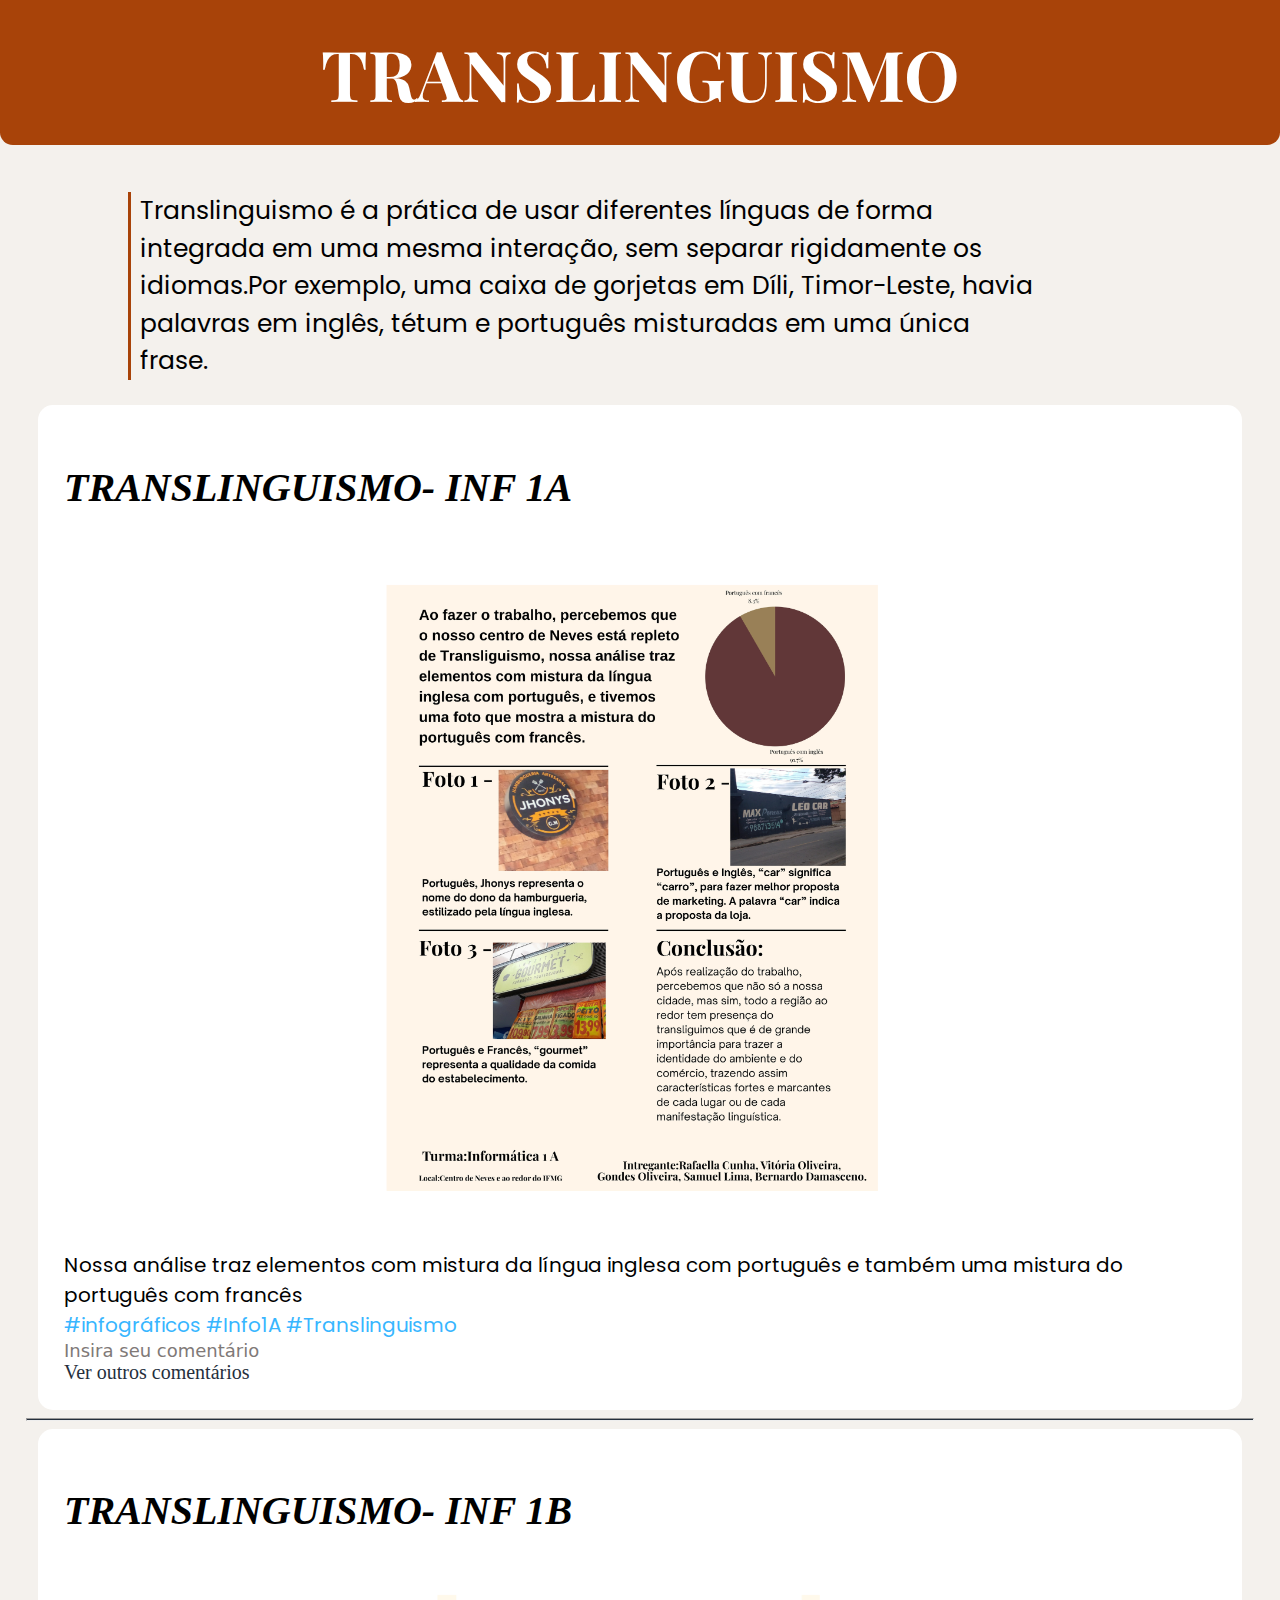
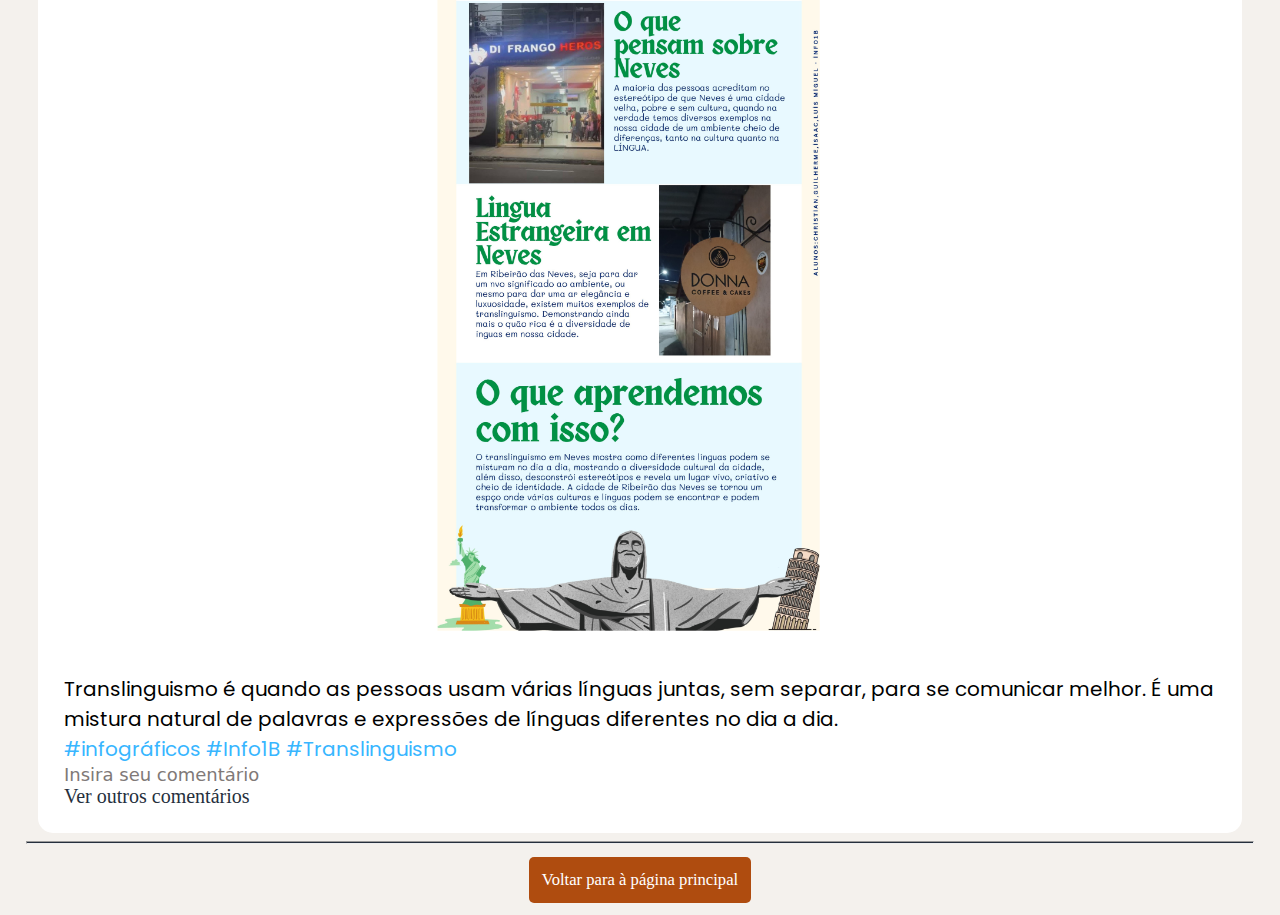
<file: translinguismo.html>
<html>

<head>
    <meta charset="UTF-8">
    <meta name="viewport" content="width=device-width, initial-scale=1.0">
    <title>Translinguismo</title>
    <link rel="shortcut icon" href="img/favPl64.png" type="image/x-icon">
    <link rel="stylesheet" href="https://cdnjs.cloudflare.com/ajax/libs/bootstrap/5.3.8/css/bootstrap.min.css"
        integrity="sha512-2bBQCjcnw658Lho4nlXJcc6WkV/UxpE/sAokbXPxQNGqmNdQrWqtw26Ns9kFF/yG792pKR1Sx8/Y1Lf1XN4GKA=="
        crossorigin="anonymous" referrerpolicy="no-referrer" />
    <link rel="stylesheet" href="estiloinfografico.css">
</head>

<body>
    <h1 class="tema">Translinguismo</h1>
    <div class="descricao">
        <p>Translinguismo é a prática de usar diferentes línguas de forma integrada em uma mesma interação, sem separar
            rigidamente os idiomas.Por exemplo, uma caixa de gorjetas em Díli, Timor-Leste, havia palavras em inglês,
            tétum e português misturadas em uma única frase.</p>
    </div>

    <div class="container">
        <h2 class="titulo"><i>TRANSLINGUISMO- INF 1A</i></h2>
        <a href="#img1"><img src="img/translinguismo.png" class="img-fluid"></a>
        <p>Nossa análise traz elementos com mistura da língua inglesa com português e também uma mistura do português
            com francês</p>
        <p class="hastag">#infográficos #Info1A #Translinguismo</p>
        <a href="login.html" class="botao-insiracomentario">Insira seu comentário</a>
        <details>
            <summary class="botao-vercomentario">Ver outros comentários</summary>
            <div class="fundocomentarios">
                <div class="titulocoment">
                    <a href="#" class="botaoprincipal">SAIR</a>
                    <h2 class="tituloexplore">Comentários</h2>
                    <hr>
                </div>
                <div class="comments">
                    <div class="comment-card">
                        <div class="comment-user">Usuário 1</div>
                        <div class="comment-text">Comentário do usuário 1 aqui.</div>
                    </div>

                    <div class="comment-card">
                        <div class="comment-user">Usuário 2</div>
                        <div class="comment-text">Comentário do usuário 2 aqui.</div>
                    </div>

                    <div class="comment-card">
                        <div class="comment-user">Usuário 3</div>
                        <div class="comment-text">Comentário do usuário 3 aqui.</div>
                    </div>
                </div>
                <div class="add-comment">
                    <div class="input-group">
                        <input type="text" class="form-control" placeholder=" Adicione um comentário">
                        <button class="btn" type="button">
                            <i class="bi bi-send"></i>
                        </button>
                    </div>
                </div>
            </div>
        </details>
    </div>
    <hr>
    <div class="container">
        <h2 class="titulo"><i>TRANSLINGUISMO- INF 1B</i></h2>
        <a href="#img2" class="img-zoom"><img src="img/translinguismo1.png" class="img-fluid"></a>
        <p>Translinguismo é quando as pessoas usam várias línguas juntas, sem separar, para se comunicar melhor. É uma
            mistura natural de palavras e expressões de línguas diferentes no dia a dia.</p>
        <p class="hastag">#infográficos #Info1B #Translinguismo</p>
        <a href="login.html" class="botao-insiracomentario">Insira seu comentário</a>
        <details>
            <summary class="botao-vercomentario">Ver outros comentários</summary>
            <div class="fundocomentarios">
                <div class="titulocoment">
                    <a href="">SAIR</a>
                    <h2 class="tituloexplore">Comentários</h2>
                    <hr>
                </div>
                <div class="comments">
                    <div class="comment-card">
                        <div class="comment-user">Usuário 1</div>
                        <div class="comment-text">Comentário do usuário 1 aqui.</div>
                    </div>

                    <div class="comment-card">
                        <div class="comment-user">Usuário 2</div>
                        <div class="comment-text">Comentário do usuário 2 aqui.</div>
                    </div>

                    <div class="comment-card">
                        <div class="comment-user">Usuário 3</div>
                        <div class="comment-text">Comentário do usuário 3 aqui.</div>
                    </div>
                </div>
                <div class="add-comment">
                    <div class="input-group">
                        <input type="text" class="form-control" placeholder=" Adicione um comentário">
                        <button class="btn" type="button">
                            <i class="bi bi-send"></i>
                        </button>
                    </div>
                </div>
            </div>
        </details>
    </div>
    <hr>
    <a href="index.html" class="botaoprincipal">Voltar para à página principal</a>

    <!-- Lightbox anchors -->
    <a href="#" class="lightbox" id="img1">
        <img src="img/translinguismo.png" alt="Translinguismo INF 1A">
    </a>
    <a href="#" class="lightbox" id="img2">
        <img src="img/translinguismo1.png" alt="Translinguismo INF 1B">
    </a>

    <script>
        document.addEventListener('keydown', function (e) {
            if (e.key === 'Escape' || e.key === 'Esc') {
                if (location.hash) location.hash = '';
            }
        });
    </script>
</body>

</html>
</file>
<file: estilo.css>
@import url('https://fonts.googleapis.com/css2?family=Playfair+Display:ital,wght@0,400..900;1,400..900&display=swap');
@import url('https://fonts.googleapis.com/css2?family=Playfair+Display:ital,wght@0,400..900;1,400..900&family=Poppins:ital,wght@0,100;0,200;0,300;0,400;0,500;0,600;0,700;0,800;0,900;1,100;1,200;1,300;1,400;1,500;1,600;1,700;1,800;1,900&display=swap');

body {
    margin: 0;
}



/*Título Principal*/
#fundo_titulo_principal {
    background-image: url("img/Paisagemlinguística.png");
    background-size: cover;
    background-position: center;
    display: flex;
    flex-direction: column;
    justify-content: center;
    align-items: center;
    text-align: center;
    min-height: 40vw;
    color: white;
}

#titulo_pagina_principal {
    font-family: "Playfair Display", serif;
    font-size: 6vw;
    margin-bottom: 10px;
}

#subtitulo_pagina_principal {
    font-family: "Poppins", sans-serif;
    margin-top: 0;
    font-size: 2vw;
    letter-spacing: 2px;
}

/*Citação Principal*/
#citacao {
    background-image: url(img/caixacitacao.png);
    background-size: cover;
    background-position: center;
    text-align: center;
    padding: 13vw;
    align-items: center;
}

#texto_citacao {
    font-size: clamp(1rem, 3vw, 4rem);
    font-family: 'Times New Roman', Times, serif;
    font-style: italic;
}

/*Início do bloco informacional(sobre o projeto e participantes)*/

.texto {
    text-align: left;
    padding: 2vw;
}

.titulo2pa {
    font-family: "Playfair Display", serif;
    font-size: 3vw;
    color: #4c5b5c;
    margin-bottom: 2vw;
    text-align: center;
}

.texto2pa {
    font-family: "Poppins", sans-serif;
    font-size: 1.5vw;
    line-height: 1.6;
    text-align: justify;
    padding: 0 1.5vw;
}

.img-container {
    position: relative;
    overflow: hidden;
}

.img2pa {
    width: 100%;
    height: 100%;
    object-fit: cover;
    display: block;
}

.overlay-texto {
    display: none;
}

/* --- Telas pequenas --- */
@media (max-width: 768px) {

    .texto-col {
        display: none;
        /* some o texto da coluna separada */
    }

    .overlay-texto {
        display: block;
    }

    .img-container {
        position: relative;
        width: 100%;
    }

    .img2pa {
        height: 400px;
    }

    /* Sombreado escuro sobre a imagem */
    .img-container::after {
        content: "";
        position: absolute;
        top: 0;
        left: 0;
        width: 100%;
        height: 100%;
        background: rgba(18, 16, 16, 0.45);
        z-index: 1;
    }

    /* Texto sobre a imagem */
    .overlay-texto {
        position: absolute;
        top: 50%;
        left: 50%;
        transform: translate(-50%, -50%);
        width: 90%;
        color: white;
        text-align: center;
        z-index: 2;
        padding: 15px;
    }

    .overlay-texto .titulo2pa {
        font-size: 1.6rem;
        color: white;
        margin-bottom: 10px;
    }

    .overlay-texto .texto2pa {
        font-size: 1rem;
        text-align: justify;
    }
}

/*Relatos*/


.fundorelatos {
    background: #a84309;
    height: auto;
    display: flex;
    padding: 30px 10px;
    flex-direction: column;
    justify-content: center;
    align-items: center;
}

.titulorelatos {
    font-family: "Playfair Display", serif;
    font-size: 60px;
    color: whitesmoke;
    margin-top: 0%;
    margin-bottom: 3vw;
    text-align: center;

}

.linha {
    width: 80vw;
}

.comentarios {
    background-color: whitesmoke;
    color: black;
    min-height: 170px;
    padding: 20px 25px;
    border-radius: 1vw;
    font-size: 21px;
    line-height: 23px;
    text-align: left;
    font-family: 'Times New Roman', Times, serif;
    box-shadow: 0 4px 8px rgba(0, 0, 0, 0.1);
}

.comentarios::before {
    content: "❝ ";
    font-size: 1rem;
    color: black;
}

@media (max-width: 768px) {

    .comentarios {
        width: 95%;
        margin-left: 2%;
        font-size: 17px;
        line-height: 19px;
        min-height: 50px;
    }

    .titulorelatos {
        font-size: 30px;
    }
}



/*Acesso aos Inforgráficos*/

.fundoexplore {
    background-color: rgb(236, 228, 216);
    background-size: cover;
    display: flex;
    flex-direction: column;
    align-items: center;
    justify-content: center;
    min-height: 35vh;
    padding: 3vw 2vw;
}

.tituloexplore {
    font-family: "Playfair Display", serif;
    font-size: 4.5vw;
    color: #a84309;
    margin-bottom: 2vw;
    text-align: center;
}


.caixa {
    width: 22vw;
    height: 12vw;
    border: 0.2vw solid #4c5b5c;
    border-radius: 1vw;
    overflow: hidden;
    position: relative;
    box-shadow: 0 0.3vw 0.3vw rgba(0, 0, 0, 0.2);
}

.caixa:hover {
    width: 22.1vw;
    height: 12.1vw;
}

.caixa .assunto {
    white-space: nowrap;
    position: absolute;
    color: black;
    top: 50%;
    left: 50%;
    transform: translate(-50%, -50%);
    font-weight: bold;
    text-align: center;
    font-size: 1.7vw;
    margin: 0;
    text-transform: uppercase;
    font-family: system-ui, -apple-system, BlinkMacSystemFont, 'Segoe UI', Roboto, Oxygen, Ubuntu, Cantarell, 'Open Sans', 'Helvetica Neue', sans-serif;
}




/*Rodapé*/

.fundorodape {
    background: #a84309;
    min-height: 10vw;
    padding: 1vw;
    position: relative;
}

.inf-gerais p {
    margin-top: 2px;
    margin-bottom: 3px;
    color: white;
}

.logoifmg {
    margin: 0;
    left: 0;
    width: 30vw;
}

.texto-rodape {
    font-size: 1.5vw;
}

.titulo-rodape {
    font-size: 1.5vw;
}

@media (max-width: 768px) {

    .row3 {
        width: 80%;
    }

    .caixa {
        width: 170px;
        height: 90px;
    }

    .caixa:hover {
        width: 171px;
        height: 91px;
    }

    .caixa .assunto {
        font-size: 17px;

    }

    .logoifmg {
        width: 40vw;
    }

    .inf-gerais p {
        font-size: 13px;
    }
}


@media (max-width: 450px) {
    .row3 {
        width: 90%;
    }

    .caixa {
        width: 160px;
        height: 80px;
    }

    .caixa:hover {
        width: 161px;
        height: 81px;
    }

    .caixa .assunto {
        font-size: 16px;
    }

    #citacao {
        padding: 10vw;
    }


}

/*Login*/
.fundo-login {
    background-color: #a84309;
}

.bloco-branco-login {
    background-color: white;
}

.textos-login {
    color: #a84309;
    font-family: Arial, Helvetica, sans-serif;
}

.link-login {
    color: #a84309;
    font-family: Arial, Helvetica, sans-serif;
    text-decoration: none;
}

.link-login:hover {
    color: #572406;
}

#botao-login {
    background-color: #a84309;
    color: white;
    width: 40%;
}
</file>
<file: estiloinfografico.css>
@import url('https://fonts.googleapis.com/css2?family=Playfair+Display:ital,wght@0,400..900;1,400..900&display=swap');
@import url('https://fonts.googleapis.com/css2?family=Playfair+Display:ital,wght@0,400..900;1,400..900&family=Poppins:ital,wght@0,100;0,200;0,300;0,400;0,500;0,600;0,700;0,800;0,900;1,100;1,200;1,300;1,400;1,500;1,600;1,700;1,800;1,900&display=swap');

/* telainfográfico */
body {
    background: #f4f1ed;
    margin: 0;
}

p {
    font-family: "Poppins", sans-serif;
}

.tema {
    text-align: center;
    padding: 2%;
    border-bottom-left-radius: 1vw;
    border-bottom-right-radius: 1vw;
    background: #a84309;
    font-family: "Playfair Display", serif;
    color: white;
    text-transform: uppercase;
    font-size: 70px;
}

.descricao {
    width: 70%;
    height: auto;
    border-left: 0.3vw solid #a84309;
    padding-left: 0.7vw;
    font-size: 25px;
    line-height: 1.5;
    margin-top: 1.5vw;
    margin-bottom: 2vw;
    margin-left: 10vw;
    margin-right: auto;

}

.container {
    display: flex;
    flex-direction: column;
    padding: 2%;
    width: 90%;
    height: auto;
    background: #ffffff;
    border-radius: 15px;
    margin: auto auto;
    position: relative;
}

.container img {
    max-width: 55%;
    display: block;
    margin: 1vw auto;
}

.titulo {
    text-transform: uppercase;
    font-size: 40px;

}

.hastag {
    color: #38b6ff;
    font-size: 5px;
    margin-top: 0;

}

.container p {
    font-size: 20px;
    margin-bottom: 0;
}

.botao-insiracomentario {
    text-decoration: none;
    font-size: 18px;
    font-family: system-ui, -apple-system, BlinkMacSystemFont, 'Segoe UI', Roboto, Oxygen, Ubuntu, Cantarell, 'Open Sans', 'Helvetica Neue', sans-serif;
    color: #807977;
}

.botao-vercomentario {
    margin-top: 0;
    font-size: 20px;
    color: #252f3d;
}

hr {
    height: 1px;
    margin-left: 2%;
    margin-right: 2%;
    background-color: #252f3d;
}

.botaoprincipal {
    display: block;
    margin: 1vw auto;
    width: fit-content;
    padding: 1vw 1vw;
    background-color: #af4c0f;
    color: white;
    text-decoration: none;
    border-radius: 5px;
    cursor: pointer;
    text-align: center;
    font-size: 1.3vw;
}

.botaoprincipal:hover {
    background-color: #c65c1a;
    /* Cor de fundo ao passar o mouse */
}


/* telacomatários */

summary {
    cursor: pointer;
    list-style: none;
    display: block;
}

summary::before {
    content: "";
    display: none;
}



.fundocomentarios {
    background: #ffffff;
    display: flex;
    flex-direction: column;
    min-height: 90%;
    padding: 1vw;
}

.titulocoment {
    position: relative;
    margin-top: 1vw;
    display: flex;
    align-items: center;
}

.titulocoment a {
    font-weight: bold;
    margin: 1vw;
    width: fit-content;
    padding: 10px;
    background-color: #af4c0f;
    color: white;
    text-decoration: none;
    border-radius: 5px;
    cursor: pointer;
    text-align: center;
}

.titulocoment a:hover {
    color: whitesmoke;
}

.titulocoment h2 {
    text-align: center;
    margin-top: 0.7vw;
    margin-left: 34%;
    color: #8B4513;
}

.comments {
    margin: 2vw;
    height: auto;
}

.comment-card {
    background-color: transparent;
    border: none;
    margin-bottom: 20px;
    padding: 20px 0;
    text-align: left;
    margin-left: 20px;
}

.comment-user {
    font-weight: bold;
    color: #8B4513;
    font-size: 18px;
    padding-left: 20px;
}

.comment-text {
    font-size: 18px;
    margin-top: 10px;
    padding-left: 8px;
}

.add-comment {
    margin-top: 0;
    display: flex;
    justify-content: center;
    width: 100%;
}

.add-comment .form-control {
    border-radius: 15px;
    background-color: #D2B48C;
    height: 50px;
    width: 80%;
    padding: 10px;
    font-size: 16px;
}

.add-comment .btn {
    border-radius: 50%;
    background-color: #8B4513;
    border: none;
    width: 50px;
    height: 50px;
    margin-left: 10px;
}

.add-comment .btn:hover {
    background-color: #6A2F1B;
}

.lightbox {
    display: none;
    position: fixed;
    z-index: 999;
    inset: 0;
    padding: 1rem;
    background: rgba(57, 20, 4, 0.8);
    justify-content: center;
    align-items: center;
}

/* imagem exibida no lightbox */
.lightbox img {
    max-width: 100%;
    max-height: 100%;
    border-radius: 8px;
    box-shadow: 0 10px 30px rgba(0, 0, 0, 0.6);
}

.lightbox span {
    display: block;
}

.lightbox:target {
    display: flex;
}

@media (max-width: 768px) {
    .tema {
        font-size: 30px;
    }

    .descricao {
        font-size: 12px;
        width: 90%;
        border-left: 0.4vw solid #a84309;
        margin-left: 5vw;
    }

    .titulo {
        font-size: 20px;
    }

    .container img {
        max-width: 70%;
    }

    .hastag {
        font-size: 20px;
    }

    .container p {
        font-size: 10px;
    }

    .botao-insiracomentario {
        font-size: 9px;
    }

    .botao-vercomentario {
        font-size: 9px;
    }

    .titulocoment {
        height: 30px;
    }

    .titulocoment a {
        padding: 4px;
        margin: 10px;
        font-size: 7px;
    }

    .titulocoment h2 {
        margin-left: 30%;
        font-size: 15px;
    }

    .comments {
        margin: 1vw;
        height: auto;
    }

    .comment-card {
        margin-bottom: 12px;
        padding: 12px 0;
        margin-left: 10px;
    }

    .comment-user {
        font-size: 12px;
        padding-left: 13px;
    }

    .comment-text {
        font-size: 13px;
        margin-top: 7px;
        padding-left: 8px;
    }

    .add-comment .form-control {
        height: 40px;
        font-size: 12px;
    }

    .add-comment .btn {
        border-radius: 50%;
        background-color: #8B4513;
        border: none;
        width: 40px;
        height: 40px;
        margin-left: 10px;
    }

    .add-comment {
        width: 90%;
        margin-left: 5%;
    }
}
</file>
